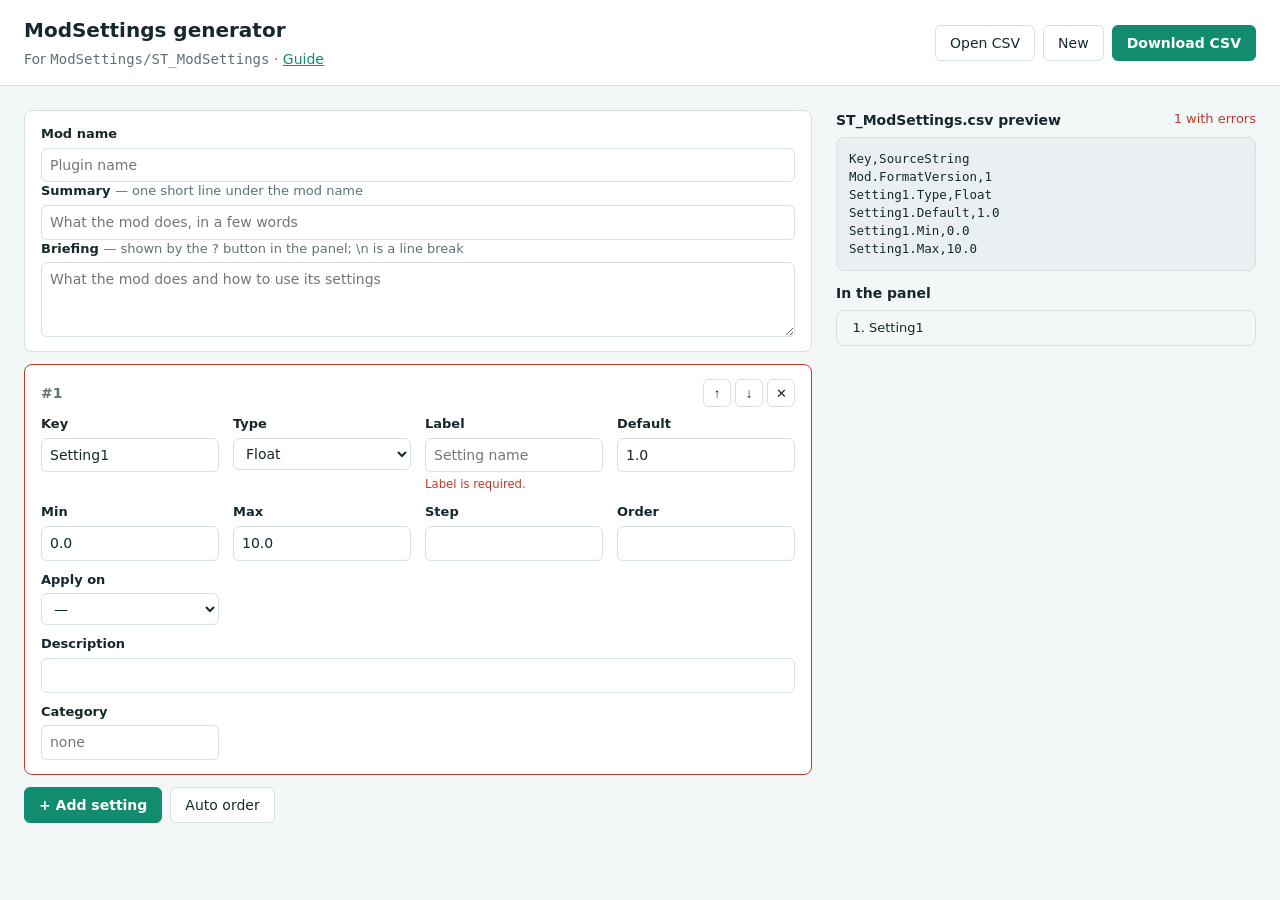
<file: docs/index.html>
<!doctype html>
<html lang="en">
<head>
  <meta charset="utf-8">
  <meta name="viewport" content="width=device-width, initial-scale=1">
  <title>ModSettings Generator</title>
  <link rel="stylesheet" href="style.css">
</head>
<body>
  <header class="top">
    <div>
      <h1>ModSettings generator</h1>
      <p class="sub">For <code>ModSettings/ST_ModSettings</code> ·
        <a href="https://github.com/qertyy777/AbioticFactorModManagerExample/blob/main/README.md">Guide</a></p>
    </div>
    <div class="actions">
      <label class="btn">Open CSV<input type="file" id="file" accept=".csv,text/csv" hidden></label>
      <button class="btn" id="new">New</button>
      <button class="btn primary" id="download">Download CSV</button>
    </div>
  </header>

  <main class="layout">
    <section class="editor">
      <div id="warnings" class="notice" hidden></div>

      <div class="card mod">
        <label class="field wide">
          <span>Mod name</span>
          <input id="displayName" type="text" placeholder="Plugin name">
        </label>
        <label class="field wide">
          <span>Summary <em>— one short line under the mod name</em></span>
          <input id="summary" type="text" placeholder="What the mod does, in a few words">
        </label>
        <label class="field wide">
          <span>Briefing <em>— shown by the ? button in the panel; \n is a line break</em></span>
          <textarea id="description" rows="3" placeholder="What the mod does and how to use its settings"></textarea>
        </label>
      </div>
      <datalist id="categories"></datalist>
      <div class="card mod" id="categories-card" hidden>
        <div class="field wide"><span>Categories <em>— a description is shown under the category header</em></span></div>
        <div id="categories-list" class="grid"></div>
      </div>

      <div id="settings"></div>

      <div class="row-actions">
        <button class="btn primary" id="add">+ Add setting</button>
        <button class="btn" id="renumber" title="Order = 10, 20, 30…">Auto order</button>
      </div>
    </section>

    <aside class="preview">
      <div class="preview-head">
        <span>ST_ModSettings.csv preview</span>
        <span id="status" class="status"></span>
      </div>
      <pre id="csv"></pre>
      <div class="preview-head"><span>In the panel</span></div>
      <ol id="panel-order" class="panel-order"></ol>
    </aside>
  </main>

  <div id="drop" class="drop" hidden>Drop CSV</div>

  <script src="csvmodel.js"></script>
  <script src="app.js"></script>
</body>
</html>
</file>
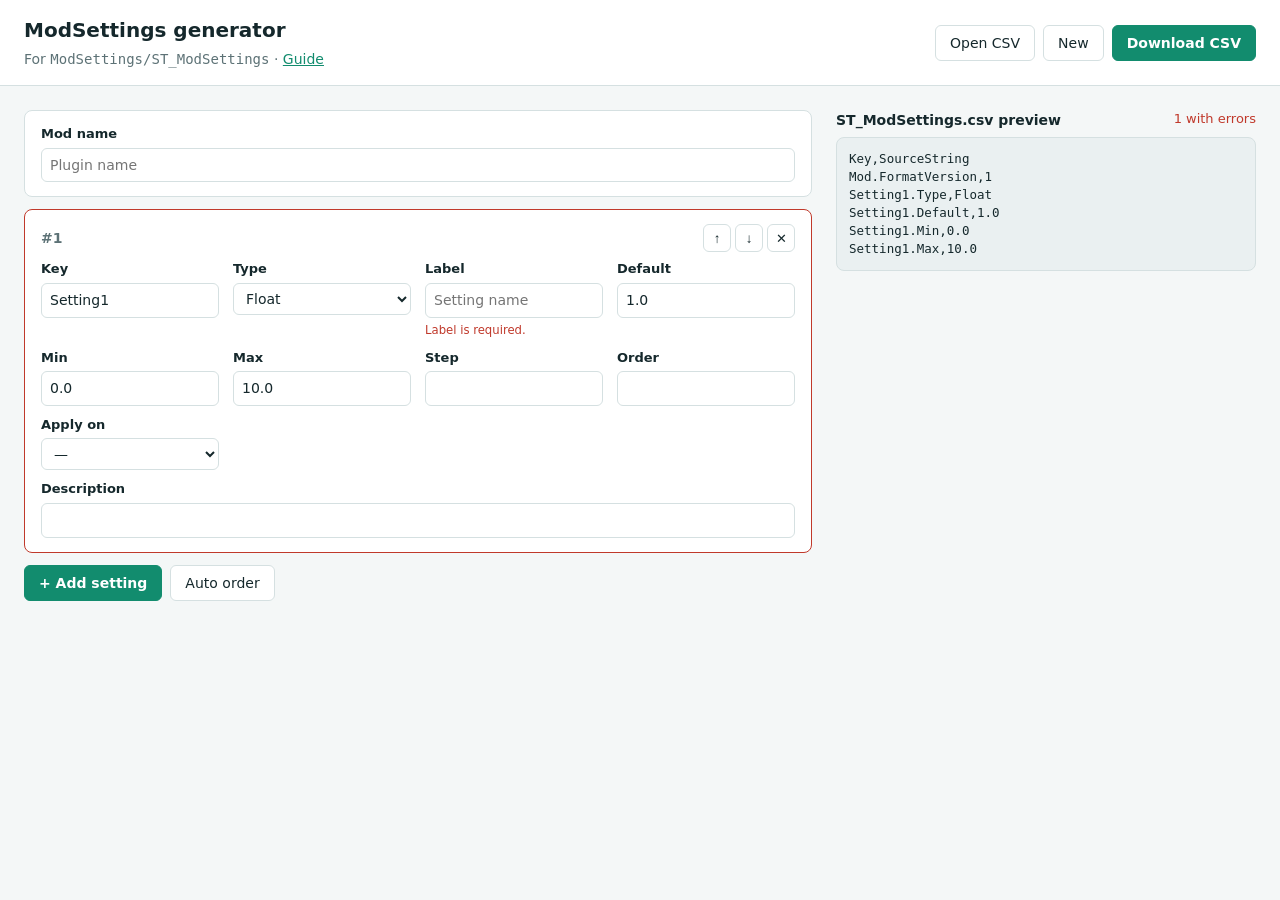
<file: generator/index.html>
<!doctype html>
<html lang="en">
<head>
  <meta charset="utf-8">
  <meta name="viewport" content="width=device-width, initial-scale=1">
  <title>ModSettings Generator</title>
  <link rel="stylesheet" href="style.css">
</head>
<body>
  <header class="top">
    <div>
      <h1>ModSettings generator</h1>
      <p class="sub">For <code>ModSettings/ST_ModSettings</code> ·
        <a href="https://github.com/qertyy777/AbioticFactorModManagerExample/blob/main/README.md">Guide</a></p>
    </div>
    <div class="actions">
      <label class="btn">Open CSV<input type="file" id="file" accept=".csv,text/csv" hidden></label>
      <button class="btn" id="new">New</button>
      <button class="btn primary" id="download">Download CSV</button>
    </div>
  </header>

  <main class="layout">
    <section class="editor">
      <div id="warnings" class="notice" hidden></div>

      <div class="card mod">
        <label class="field wide">
          <span>Mod name</span>
          <input id="displayName" type="text" placeholder="Plugin name">
        </label>
      </div>

      <div id="settings"></div>

      <div class="row-actions">
        <button class="btn primary" id="add">+ Add setting</button>
        <button class="btn" id="renumber" title="Order = 10, 20, 30…">Auto order</button>
      </div>
    </section>

    <aside class="preview">
      <div class="preview-head">
        <span>ST_ModSettings.csv preview</span>
        <span id="status" class="status"></span>
      </div>
      <pre id="csv"></pre>
    </aside>
  </main>

  <div id="drop" class="drop" hidden>Drop CSV</div>

  <script src="csvmodel.js"></script>
  <script src="app.js"></script>
</body>
</html>
</file>
<file: docs/style.css>
/* Colours follow the mod.io logo: dark teal background, green accent. */
:root {
  --bg: #f4f7f7;
  --panel: #ffffff;
  --text: #15282c;
  --muted: #5d7276;
  --line: #d5e0e1;
  --accent: #128c6e;
  --accent-text: #ffffff;
  --danger: #c0392b;
  --warn-bg: #fff4dc;
  --warn-text: #7a5300;
  --input: #ffffff;
  --code-bg: #eaf0f1;
}
@media (prefers-color-scheme: dark) {
  :root {
    --bg: #0b1a1e;
    --panel: #12292f;
    --text: #e3eced;
    --muted: #8fa5a8;
    --line: #23424a;
    --accent: #19a383;
    --accent-text: #04140f;
    --danger: #ff7a6b;
    --warn-bg: #3a2f12;
    --warn-text: #f3d48a;
    --input: #0d2125;
    --code-bg: #0d2125;
  }
}

* { box-sizing: border-box; }
body {
  margin: 0;
  background: var(--bg);
  color: var(--text);
  font: 14px/1.45 system-ui, -apple-system, "Segoe UI", Roboto, sans-serif;
}
a { color: var(--accent); }
code, pre { font-family: ui-monospace, "Cascadia Mono", Consolas, monospace; }

.top {
  display: flex;
  flex-wrap: wrap;
  gap: 12px 24px;
  align-items: center;
  justify-content: space-between;
  padding: 16px 24px;
  border-bottom: 1px solid var(--line);
  background: var(--panel);
}
h1 { margin: 0; font-size: 20px; }
.sub { margin: 4px 0 0; color: var(--muted); }
.actions, .row-actions { display: flex; flex-wrap: wrap; gap: 8px; }

.btn {
  display: inline-block;
  padding: 7px 14px;
  border: 1px solid var(--line);
  border-radius: 6px;
  background: var(--panel);
  color: var(--text);
  font: inherit;
  cursor: pointer;
}
.btn:hover { border-color: var(--accent); }
.btn.primary { background: var(--accent); border-color: var(--accent); color: var(--accent-text); font-weight: 600; }

.layout {
  display: grid;
  grid-template-columns: minmax(0, 1fr) minmax(280px, 420px);
  gap: 24px;
  padding: 24px;
  max-width: 1400px;
  margin: 0 auto;
}
@media (max-width: 900px) {
  .layout { grid-template-columns: minmax(0, 1fr); padding: 16px; }
  .top { padding: 16px; }
}

.card {
  background: var(--panel);
  border: 1px solid var(--line);
  border-radius: 8px;
  padding: 14px 16px;
  margin-bottom: 12px;
}
.card.bad { border-color: var(--danger); }
.card-head { display: flex; justify-content: space-between; align-items: center; margin-bottom: 8px; }
.num { color: var(--muted); font-weight: 600; }
.tools { display: flex; gap: 4px; }
.icon {
  width: 28px; height: 28px;
  border: 1px solid var(--line);
  border-radius: 6px;
  background: transparent;
  color: var(--text);
  cursor: pointer;
}
.icon:hover { border-color: var(--accent); }
.icon.danger:hover { border-color: var(--danger); color: var(--danger); }

.grid { display: grid; grid-template-columns: repeat(auto-fill, minmax(170px, 1fr)); gap: 10px 14px; }
.field { display: flex; flex-direction: column; gap: 4px; min-width: 0; }
.field > span { font-weight: 600; font-size: 13px; }
.field em { font-style: normal; font-weight: 400; color: var(--muted); }
.f-description, .f-choices, .field.wide { grid-column: 1 / -1; }
input, select, textarea {
  width: 100%;
  padding: 6px 8px;
  border: 1px solid var(--line);
  border-radius: 6px;
  background: var(--input);
  color: var(--text);
  font: inherit;
}
textarea { resize: vertical; }
input:focus, select:focus, textarea:focus { outline: 2px solid var(--accent); outline-offset: -1px; }
.err { color: var(--danger); min-height: 0; }
.err:empty { display: none; }

.notice {
  background: var(--warn-bg);
  color: var(--warn-text);
  border-radius: 8px;
  padding: 10px 14px;
  margin-bottom: 12px;
}

.preview { position: sticky; top: 16px; align-self: start; }
.preview-head { display: flex; justify-content: space-between; gap: 8px; margin-bottom: 6px; font-weight: 600; }
.status { font-weight: 400; font-size: 13px; }
.status.ok { color: var(--accent); }
.status.warn { color: var(--danger); }
pre {
  margin: 0;
  padding: 12px;
  background: var(--code-bg);
  border: 1px solid var(--line);
  border-radius: 8px;
  max-height: calc(60vh - 80px);
  overflow: auto;
  font-size: 12.5px;
  white-space: pre;
}
.panel-order {
  margin: 0;
  padding: 8px 12px 8px 32px;
  border: 1px solid var(--line);
  border-radius: 8px;
  max-height: calc(40vh - 60px);
  overflow: auto;
  font-size: 13px;
}
.preview .preview-head + .panel-order { margin-top: 0; }
.preview pre + .preview-head { margin-top: 12px; }
.panel-order .header { list-style: none; margin: 6px 0 2px -20px; font-weight: 600; }
@media (max-width: 900px) { .preview { position: static; } pre, .panel-order { max-height: 50vh; } }

.drop {
  position: fixed;
  inset: 0;
  display: flex;
  align-items: center;
  justify-content: center;
  background: rgba(18, 140, 110, 0.85);
  color: #fff;
  font-size: 22px;
  font-weight: 600;
  pointer-events: none;
}
.drop[hidden] { display: none; }
</file>
<file: generator/style.css>
/* Colours follow the mod.io logo: dark teal background, green accent. */
:root {
  --bg: #f4f7f7;
  --panel: #ffffff;
  --text: #15282c;
  --muted: #5d7276;
  --line: #d5e0e1;
  --accent: #128c6e;
  --accent-text: #ffffff;
  --danger: #c0392b;
  --warn-bg: #fff4dc;
  --warn-text: #7a5300;
  --input: #ffffff;
  --code-bg: #eaf0f1;
}
@media (prefers-color-scheme: dark) {
  :root {
    --bg: #0b1a1e;
    --panel: #12292f;
    --text: #e3eced;
    --muted: #8fa5a8;
    --line: #23424a;
    --accent: #19a383;
    --accent-text: #04140f;
    --danger: #ff7a6b;
    --warn-bg: #3a2f12;
    --warn-text: #f3d48a;
    --input: #0d2125;
    --code-bg: #0d2125;
  }
}

* { box-sizing: border-box; }
body {
  margin: 0;
  background: var(--bg);
  color: var(--text);
  font: 14px/1.45 system-ui, -apple-system, "Segoe UI", Roboto, sans-serif;
}
a { color: var(--accent); }
code, pre { font-family: ui-monospace, "Cascadia Mono", Consolas, monospace; }

.top {
  display: flex;
  flex-wrap: wrap;
  gap: 12px 24px;
  align-items: center;
  justify-content: space-between;
  padding: 16px 24px;
  border-bottom: 1px solid var(--line);
  background: var(--panel);
}
h1 { margin: 0; font-size: 20px; }
.sub { margin: 4px 0 0; color: var(--muted); }
.actions, .row-actions { display: flex; flex-wrap: wrap; gap: 8px; }

.btn {
  display: inline-block;
  padding: 7px 14px;
  border: 1px solid var(--line);
  border-radius: 6px;
  background: var(--panel);
  color: var(--text);
  font: inherit;
  cursor: pointer;
}
.btn:hover { border-color: var(--accent); }
.btn.primary { background: var(--accent); border-color: var(--accent); color: var(--accent-text); font-weight: 600; }

.layout {
  display: grid;
  grid-template-columns: minmax(0, 1fr) minmax(280px, 420px);
  gap: 24px;
  padding: 24px;
  max-width: 1400px;
  margin: 0 auto;
}
@media (max-width: 900px) {
  .layout { grid-template-columns: minmax(0, 1fr); padding: 16px; }
  .top { padding: 16px; }
}

.card {
  background: var(--panel);
  border: 1px solid var(--line);
  border-radius: 8px;
  padding: 14px 16px;
  margin-bottom: 12px;
}
.card.bad { border-color: var(--danger); }
.card-head { display: flex; justify-content: space-between; align-items: center; margin-bottom: 8px; }
.num { color: var(--muted); font-weight: 600; }
.tools { display: flex; gap: 4px; }
.icon {
  width: 28px; height: 28px;
  border: 1px solid var(--line);
  border-radius: 6px;
  background: transparent;
  color: var(--text);
  cursor: pointer;
}
.icon:hover { border-color: var(--accent); }
.icon.danger:hover { border-color: var(--danger); color: var(--danger); }

.grid { display: grid; grid-template-columns: repeat(auto-fill, minmax(170px, 1fr)); gap: 10px 14px; }
.field { display: flex; flex-direction: column; gap: 4px; min-width: 0; }
.field > span { font-weight: 600; font-size: 13px; }
.field em { font-style: normal; font-weight: 400; color: var(--muted); }
.f-description, .f-choices, .field.wide { grid-column: 1 / -1; }
input, select {
  width: 100%;
  padding: 6px 8px;
  border: 1px solid var(--line);
  border-radius: 6px;
  background: var(--input);
  color: var(--text);
  font: inherit;
}
input:focus, select:focus { outline: 2px solid var(--accent); outline-offset: -1px; }
.err { color: var(--danger); min-height: 0; }
.err:empty { display: none; }

.notice {
  background: var(--warn-bg);
  color: var(--warn-text);
  border-radius: 8px;
  padding: 10px 14px;
  margin-bottom: 12px;
}

.preview { position: sticky; top: 16px; align-self: start; }
.preview-head { display: flex; justify-content: space-between; gap: 8px; margin-bottom: 6px; font-weight: 600; }
.status { font-weight: 400; font-size: 13px; }
.status.ok { color: var(--accent); }
.status.warn { color: var(--danger); }
pre {
  margin: 0;
  padding: 12px;
  background: var(--code-bg);
  border: 1px solid var(--line);
  border-radius: 8px;
  max-height: calc(100vh - 140px);
  overflow: auto;
  font-size: 12.5px;
  white-space: pre;
}
@media (max-width: 900px) { .preview { position: static; } pre { max-height: 50vh; } }

.drop {
  position: fixed;
  inset: 0;
  display: flex;
  align-items: center;
  justify-content: center;
  background: rgba(18, 140, 110, 0.85);
  color: #fff;
  font-size: 22px;
  font-weight: 600;
  pointer-events: none;
}
.drop[hidden] { display: none; }
</file>
